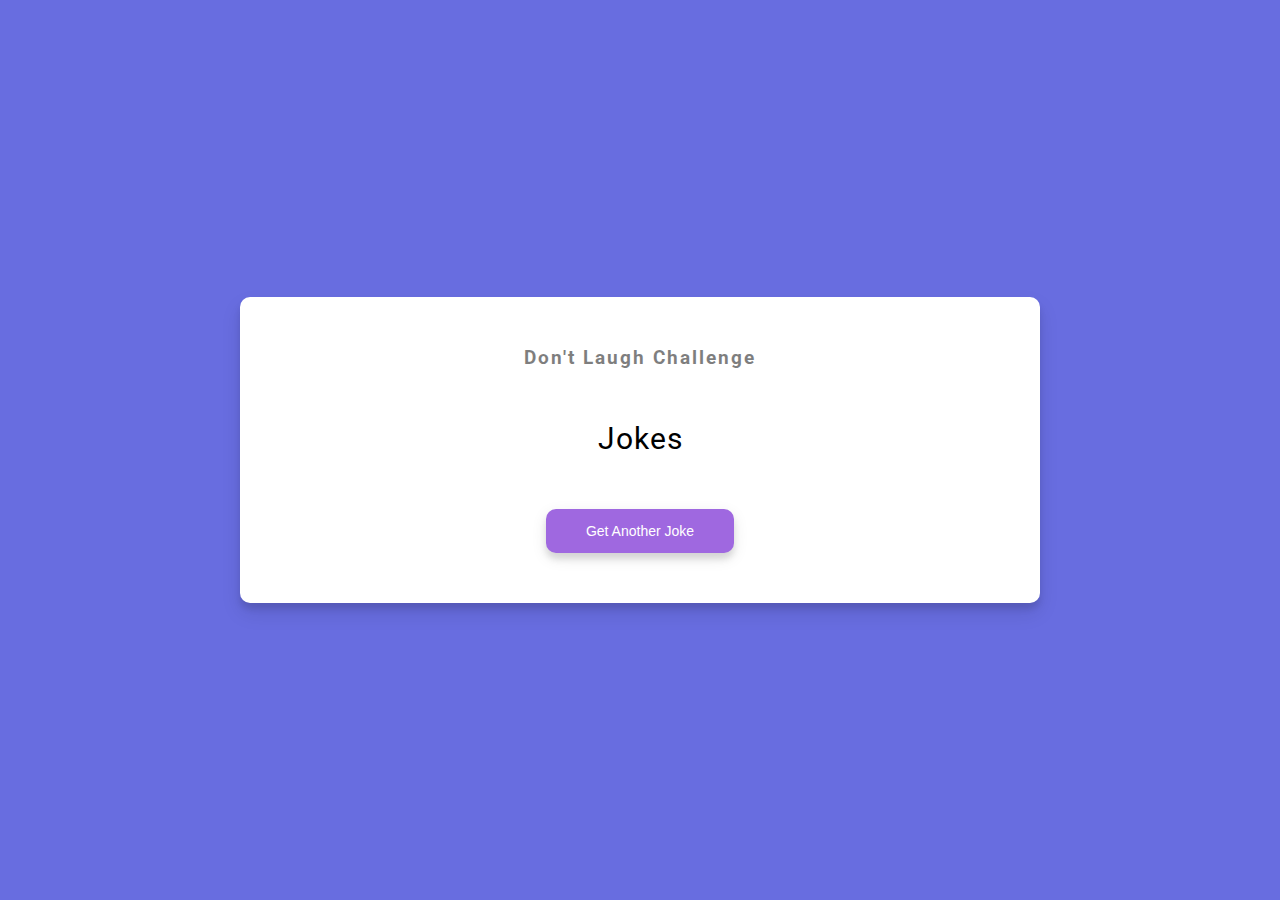
<file: Dad Jokes/index.html>
<!DOCTYPE html>
<html lang="en">
    <head>
        <meta charset="UTF-8">
        <meta name="viewport" content="width=device-width, initial-scale=1.0">
        <!-- <link rel="stylesheet" href="https://cdnjs.cloudflare.com/ajax/libs/font-awesome/6.6.0/css/all.min.css" integrity="sha512-Kc323vGBEqzTmouAECnVceyQqyqdsSiqLQISBL29aUW4U/M7pSPA/gEUZQqv1cwx4OnYxTxve5UMg5GT6L4JJg==" crossorigin="anonymous" referrerpolicy="no-referrer" /> -->
        <link rel="stylesheet" href="style.css">
        <title>Dad Jokes</title>
        
    </head>
    <body>
        <div class="container">
            <h3>Don't Laugh Challenge</h3>
            <div id="joke" class="joke">
                Jokes
            </div>
            <button id="jokeBtn" class="btn">Get Another Joke</button>
        </div>
        <script src="script.js"></script>
    </body>
</html>
</file>
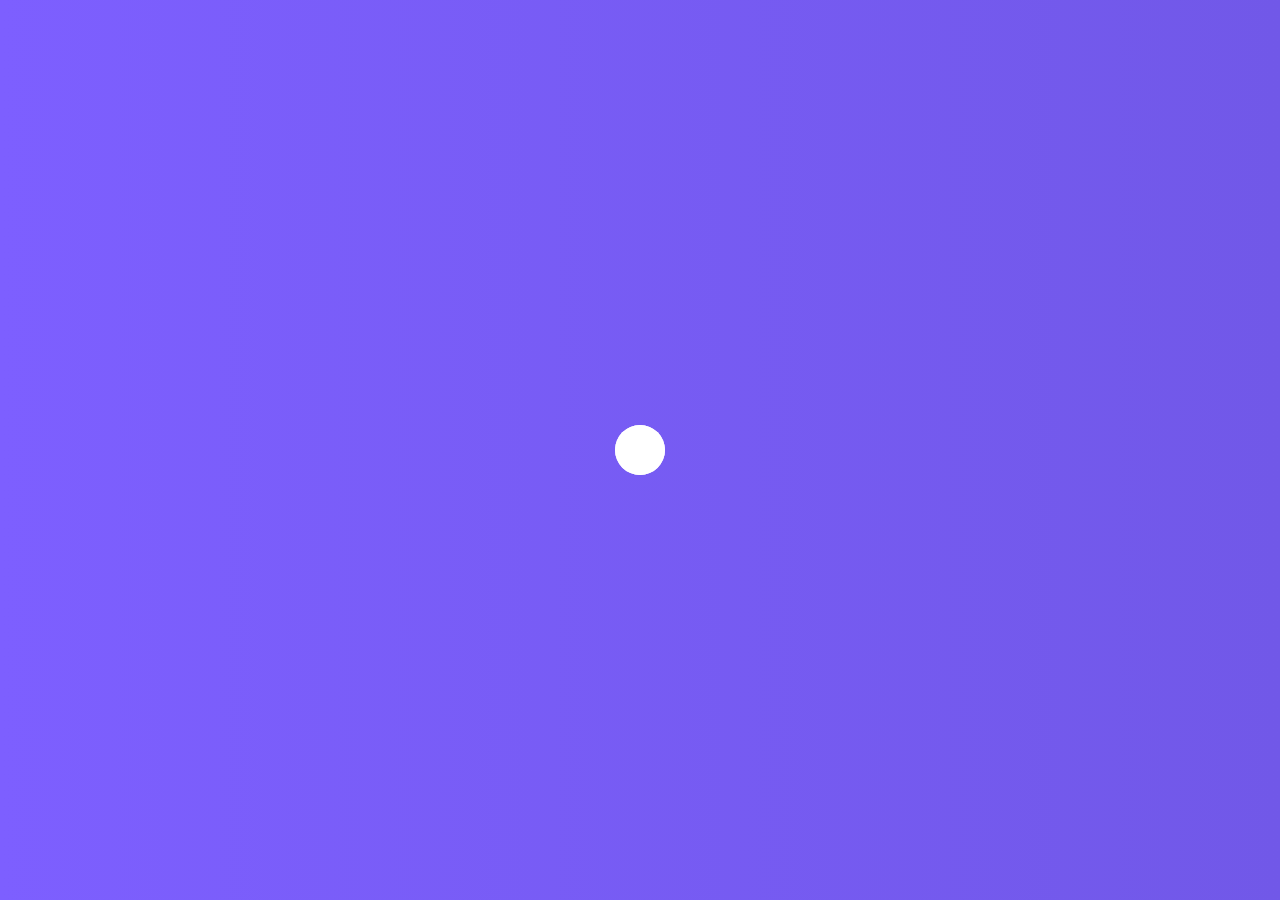
<file: Hidden Search/index.html>
<!DOCTYPE html>
<html lang="en">
    <head>
        <meta charset="UTF-8">
        <meta name="viewport" content="width=device-width, initial-scale=1.0">
        <link rel="stylesheet" href="https://cdnjs.cloudflare.com/ajax/libs/font-awesome/6.6.0/css/all.min.css" integrity="sha512-Kc323vGBEqzTmouAECnVceyQqyqdsSiqLQISBL29aUW4U/M7pSPA/gEUZQqv1cwx4OnYxTxve5UMg5GT6L4JJg==" crossorigin="anonymous" referrerpolicy="no-referrer" />
        <link rel="stylesheet" href="style.css">
        <title>Hidden Search</title>
        
    </head>
    <body>
        <div class="search">
            <input type="text" class="input" placeholder="Search...">
            <button class="btn">
                <i class="fas fa-search"></i>
            </button>
        </div>
        <script src="script.js"></script>
    </body>
</html>
</file>
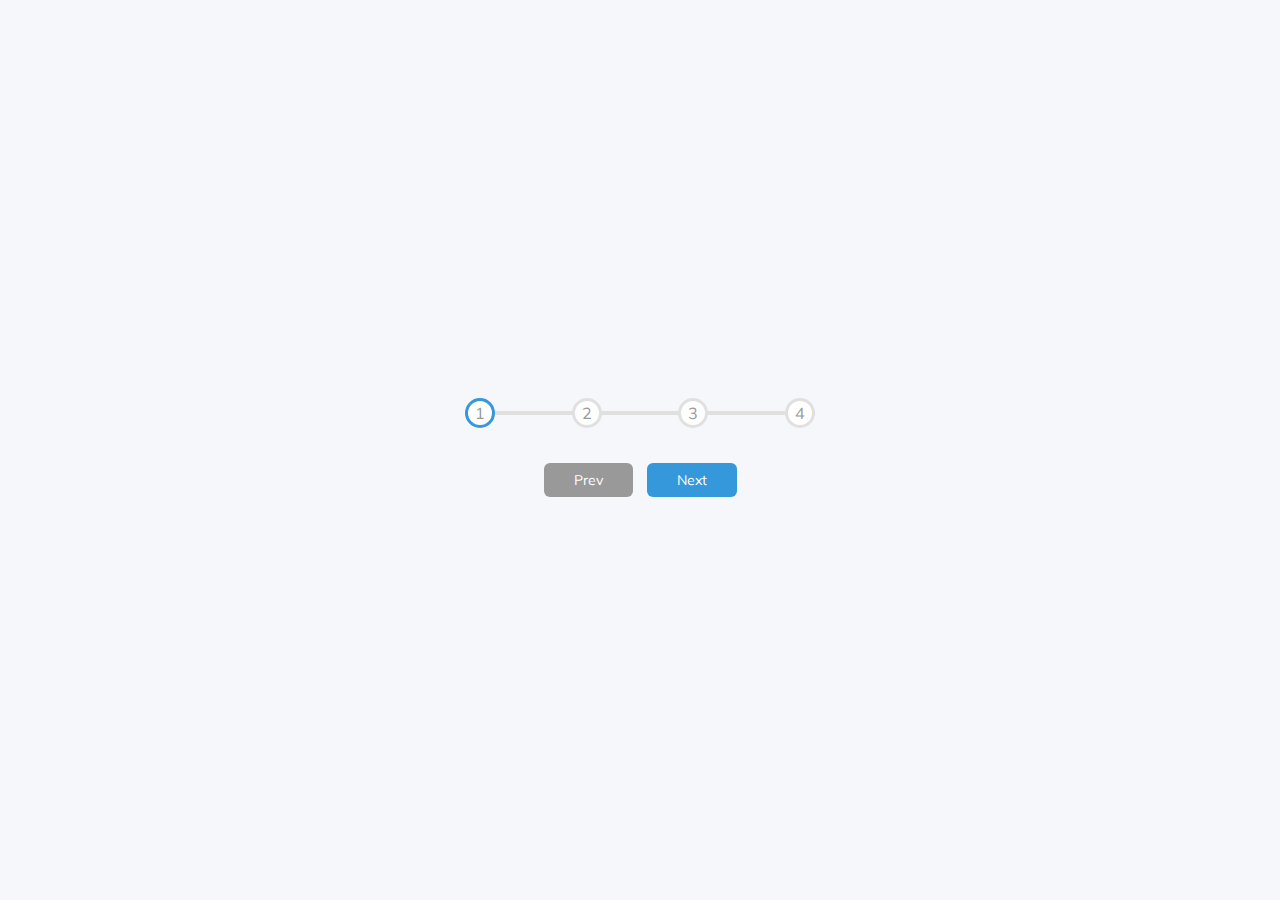
<file: Progress Steps/index.html>
<!DOCTYPE html>
<html lang="en">
    <head>
        <meta charset="UTF-8">
        <meta name="viewport" content="width=device-width, initial-scale=1.0">
        <link rel="stylesheet" href="style.css">
        <title>Progress Steps</title>
        
    </head>
    <body>
        <div class="container">
            <div class="progress-container">
                <div class="progress" id="progress"></div>
                <div class="circle active">1</div>
                <div class="circle">2</div>
                <div class="circle">3</div>
                <div class="circle">4</div>
            </div>

            <button class="btn" id="prev" disabled>Prev</button>
            <button class="btn" id="next">Next</button>
        </div>
        <script src="script.js"></script>
    </body>
</html>
</file>
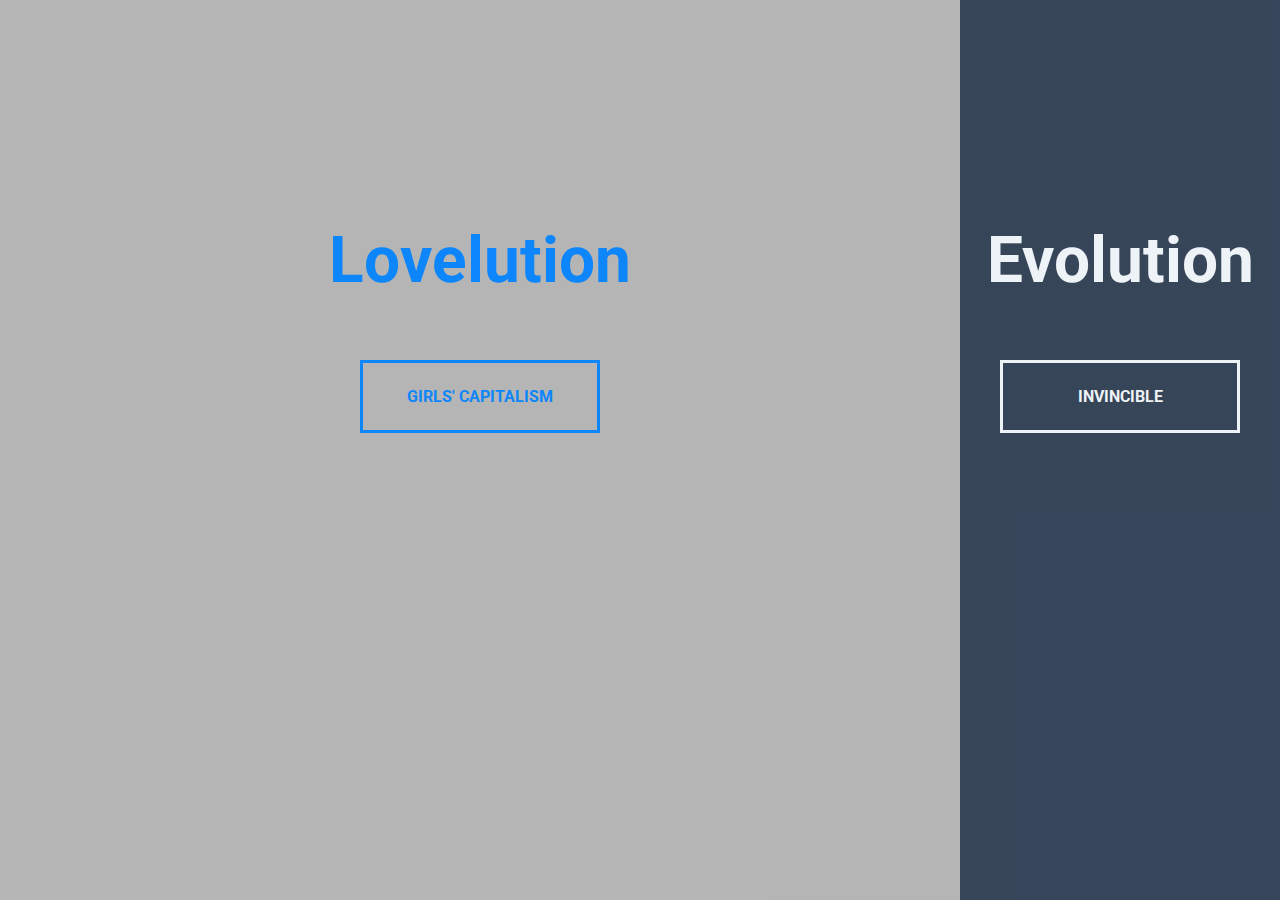
<file: Split Landing Page/index.html>
<!DOCTYPE html>
<html lang="en">
    <head>
        <meta charset="UTF-8">
        <meta name="viewport" content="width=device-width, initial-scale=1.0">
        <!-- <link rel="stylesheet" href="https://cdnjs.cloudflare.com/ajax/libs/font-awesome/6.6.0/css/all.min.css" integrity="sha512-Kc323vGBEqzTmouAECnVceyQqyqdsSiqLQISBL29aUW4U/M7pSPA/gEUZQqv1cwx4OnYxTxve5UMg5GT6L4JJg==" crossorigin="anonymous" referrerpolicy="no-referrer" /> -->
        <link rel="stylesheet" href="style.css">
        <title>Split Landing Page</title>
        
    </head>
    <body>
        <div class="container">
            <div class="split left">
                <h1 class="h1-left">Lovelution</h1>
                <a href="https://www.youtube.com/watch?v=OvtoY0lfYJ8" target="_blank" class="btn btn-left">Girls' Capitalism</a>
            </div>
            <div class="split right">
                <h1>Evolution</h1>
                <a href="https://www.youtube.com/watch?v=KMythzAnNK0" target="_blank" class="btn btn-right">Invincible</a>
            </div>
        </div>
        <script src="script.js"></script>
    </body>
</html>
</file>
<file: Dad Jokes/style.css>
@import url('https://fonts.googleapis.com/css2?family=Roboto:wght@400;700&display=swap');

* {
    box-sizing: border-box ;
}

body {
    background-color: #686de0;
    font-family: 'Roboto', sans-serif;
    margin: 0;
    display: flex;
    flex-direction: column;
    align-items: center;
    justify-content: center;
    height: 100vh;
    overflow: hidden;
    padding: 20px;
}

.container {
    background-color: white;
    border-radius: 10px;
    box-shadow: 0 10px 20px rgba(0,0,0,0.1), 0 6px 6px rgba(0,0,0,0.1);
    padding: 50px 20px;
    text-align: center;
    max-width: 100%;
    width: 800px;
}

h3 {
    margin: 0;
    opacity: 0.5;
    letter-spacing: 2px;
}

.joke {
    font-size: 30px;
    letter-spacing: 1px;
    line-height: 40px;
    margin: 50px auto;
    max-width: 600px; 
}

.btn {
    background-color: #9f68e0;
    color: white;
    border: 0;
    border-radius: 10px;
    padding: 14px 40px;
    cursor: pointer;
    font-size: 14px;
    box-shadow: 0 5px 15px rgba(0,0,0,0.1), 0 6px 6px rgba(0,0,0,0.1);
}

.btn:active {
    transform: scale(0.98);
}

.btn:focus {
    outline: 0;
}
</file>
<file: Hidden Search/style.css>
@import url('https://fonts.googleapis.com/css2?family=Roboto:wght@400;700&display=swap');


* {
    box-sizing: border-box ;
}

body {
    background-image: linear-gradient(90deg, #7d5fff, #7158e8);
    font-family: 'Roboto', sans-serif;
    margin: 0;
    display: flex;
    align-items: center;
    justify-content: center;
    height: 100vh;
    overflow: hidden;
}

.search {
    position: relative;
    height: 50px;
}

.search .input {
    background-color: white;
    border: 0;
    font-size: 18px;
    padding: 15px;
    height: 50px;
    width: 50px;
    transition: width 0.3s ease;
    border-radius: 25px;
}

.btn {
    background-color: white;
    border: 0;
    cursor: pointer;
    font-size: 24px;
    position: absolute;
    top: 0;
    left: 0;
    height: 50px;
    width: 50px;
    transition: transform 0.3s ease; 
    border-radius: 25px;
}

.btn:focus, 
.input:focus {
    outline: none;
}

.search.active .input {
    width: 200px;

}

.search.active .btn {
    transform: translate(156px);
}
</file>
<file: Progress Steps/style.css>
@import url('https://fonts.googleapis.com/css?family=Muli&display=swap');

*{
    box-sizing: border-box ;
}

body {
    font-family: 'Muli', sans-serif;
    background-color: #f6f7fb;
    margin: 0;
    display: flex;
    align-items: center;
    justify-content: center;
    height: 100vh;
    overflow: hidden;
}

.container {
    text-align: center;
}

.progress-container {
    display: flex;
    justify-content: space-between;
    position: relative;
    margin-bottom: 30px;
    max-width: 100%;
    width: 350px;
}

.progress-container::before {
    content: " ";
    background-color: #e0e0e0;
    position: absolute;
    transform: translateY(-50%);
    top: 50%;
    left: 0;
    height: 4px;
    width: 100%;
    z-index: -1;
}

.progress {
    background-color: #3498db;
    position: absolute;
    transform: translateY(-50%);
    top: 50%;
    left: 0;
    height: 4px;
    width: 0%;
    z-index: -1;
    transition: 0.4s ease;
}

.circle {
    background-color: white;
    color: #999;
    border-radius: 50%;
    height: 30px;
    width: 30px;
    display: flex;
    align-items: center;
    justify-content: center;
    border: 3px solid #e0e0e0;
    transition: 0.4s ease;
}

.circle.active {
    border-color: #3498db;
}

.btn {
    background-color: #3498db;
    color: white;
    border: 0;
    border-radius: 6px;
    cursor: pointer;
    font-family: inherit;
    padding: 8px 30px;
    margin: 5px;
    font-size: 14px;
}

.btn:active {
    transform: scale(0.98);
}

.btn:focus {
    outline: 0;
}

.btn:disabled {
    background-color: #999;
    cursor: not-allowed;
}
</file>
<file: Split Landing Page/style.css>
@import url('https://fonts.googleapis.com/css2?family=Roboto:wght@400;700&display=swap');

:root {
    --left-bg-color: rgba(12,134,250, 1);
    --right-bg-color:  rgba(238,243,247, 1);
    --left-btn-hover-color: rgba(237,237,237, 0.7);
    --right-btn-hover-color: rgba(55,74,98, 0.8);
    --hover-width: 75%;
    --other-width: 25%;
    --speed: 1000ms;
}

* {
    box-sizing: border-box ;
}

body { 
    font-family: 'Roboto', sans-serif;
    margin: 0; 
    height: 100vh;
    overflow: hidden;
}

h1 {
    font-size: 4rem;
    color: var(--right-bg-color);
    position: absolute;
    left: 50%;
    top: 20%;
    transform: translateX(-50%);
    white-space: nowrap;
}

.h1-left {
    color: var(--left-bg-color);
}

.btn-left {
    position: absolute;
    display: flex;
    align-items: center;
    justify-content: center;
    left: 50%;
    top: 40%;
    transform: translateX(-50%);
    text-decoration: none;
    color: var(--left-bg-color);
    border: var(--left-bg-color) solid 0.2rem;
    font-size: 1rem;
    width: 15rem; 
    padding: 1.5rem;
    font-weight: bold;
    text-transform: uppercase;
}

.btn-right  {
    position: absolute;
    display: flex;
    align-items: center;
    justify-content: center;
    left: 50%;
    top: 40%;
    transform: translateX(-50%);
    text-decoration: none;
    color: var(--right-bg-color);
    border: var(--right-bg-color) solid 0.2rem;
    font-size: 1rem;
    width: 15rem; 
    padding: 1.5rem;
    font-weight: bold;
    text-transform: uppercase;
}

.split.left .btn:hover {
    background-color: var(--left-btn-hover-color);
    border-color: var(--left-btn-hover-color);
}

.split.right .btn:hover {
    background-color: var(--right-btn-hover-color);
    border-color: var(--right-btn-hover-color);
}

.container {
    position: relative;
    width: 100%;
    height: 100%;
    background: #333;
}

.split {
    position: absolute;
    width: 50%;
    height: 100%;
    overflow: hidden;
}

.split.left {
    left: 0;
    background: url('https://i.scdn.co/image/ab67616d0000b27302d520c0cd2e19c2429430e4');
    background-repeat: no-repeat;
    background-size: cover;
}

.split.left::before {
    content: " ";
    position: absolute;
    width: 100%;
    height: 100%;
    background-color: var(--left-btn-hover-color);
}

.split.right {
    right: 0;
    background: url('https://i.scdn.co/image/ab67616d0000b2737e3a6c1ab25daa5fbd232424');
    background-repeat: no-repeat;
    background-size: cover;
}

.split.right::before {
    content: " ";
    position: absolute;
    width: 100%;
    height: 100%;
    background-color: var(--right-btn-hover-color);
} 

.split.left,
.split.right, 
.split.left::before, 
.split.right::before {
    transition: all var(--speed) ease-in-out;
}

.hover-left .left {
    width: var(--hover-width);
}

.hover-left .right {
    width: var(--other-width);
}

.hover-right .right {
    width: var(--hover-width);
}

.hover-right .left {
    width: var(--other-width);
}

@media (max-width: 800px){
    h1 {
        font-size: 2rem;
        top: 30%;
    }

    .btn {
        padding: 1.2rem;
        width: 12rem;
    }
}
</file>
